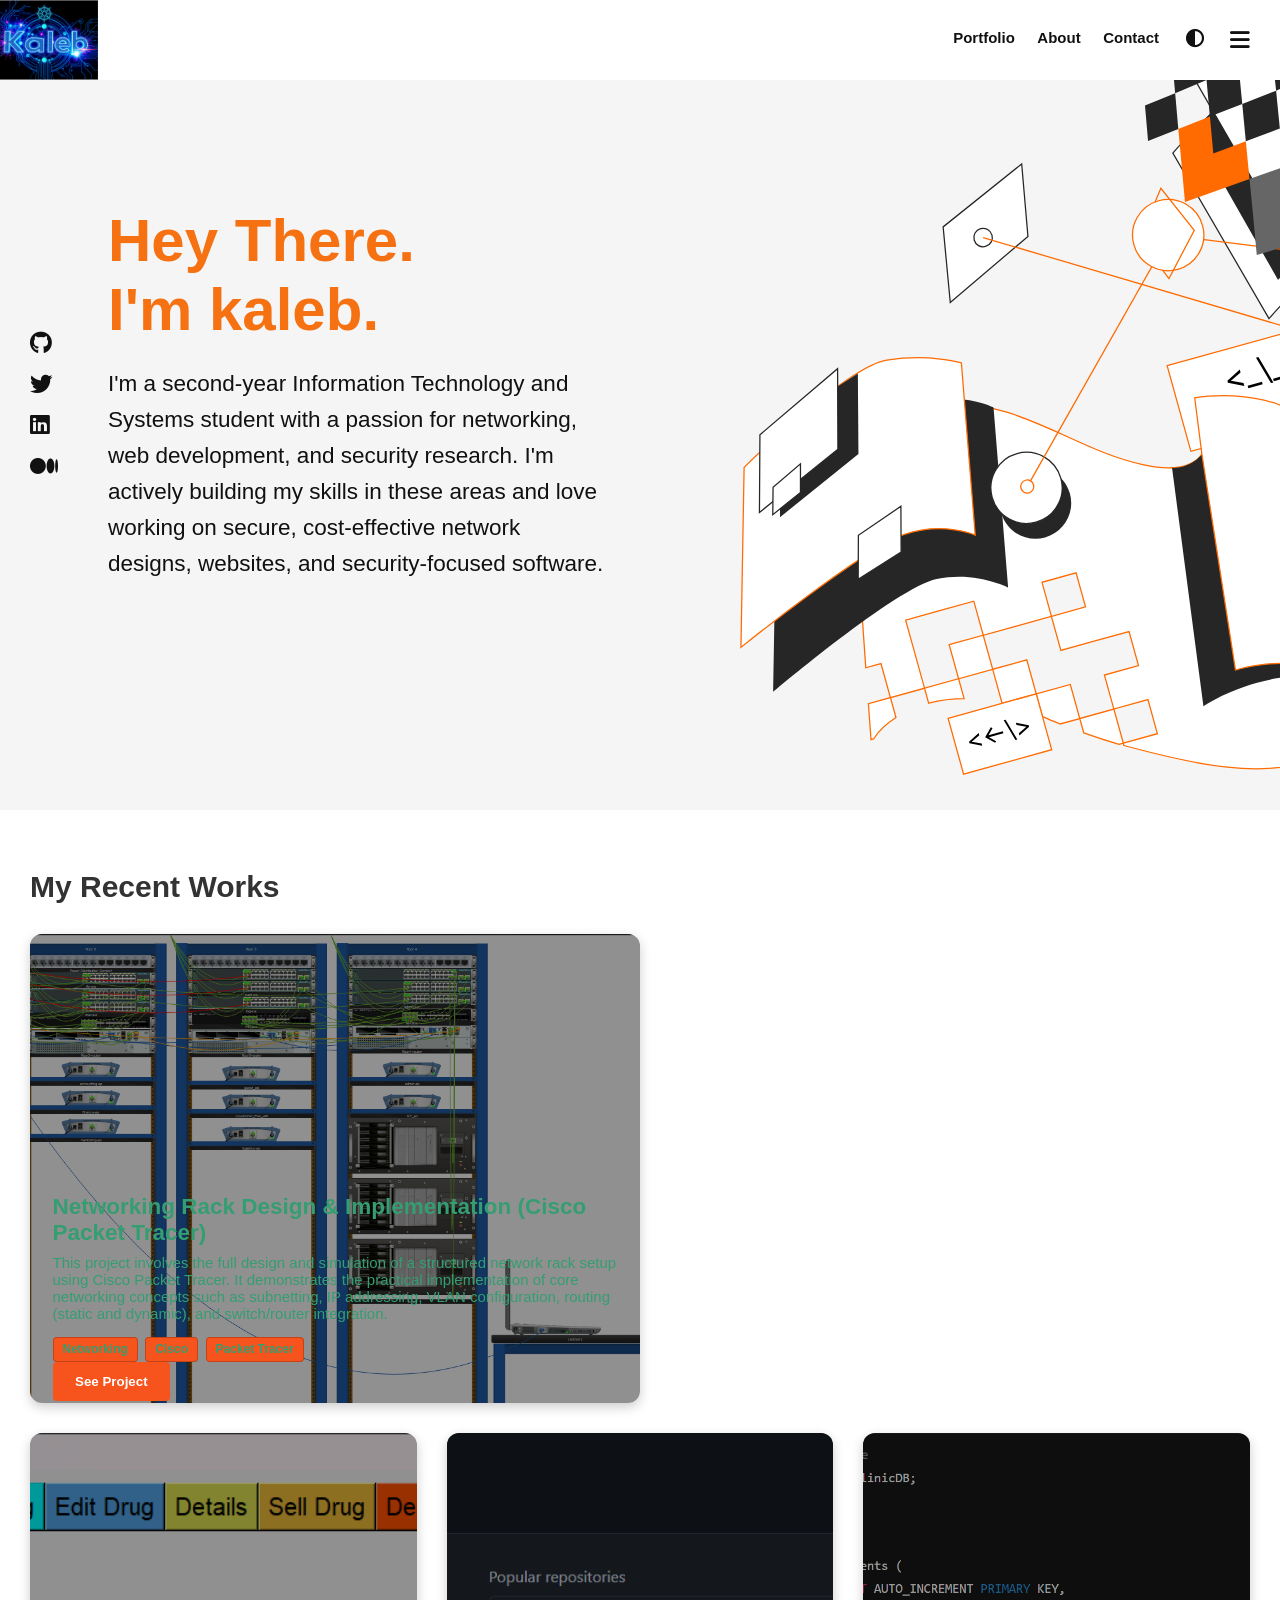
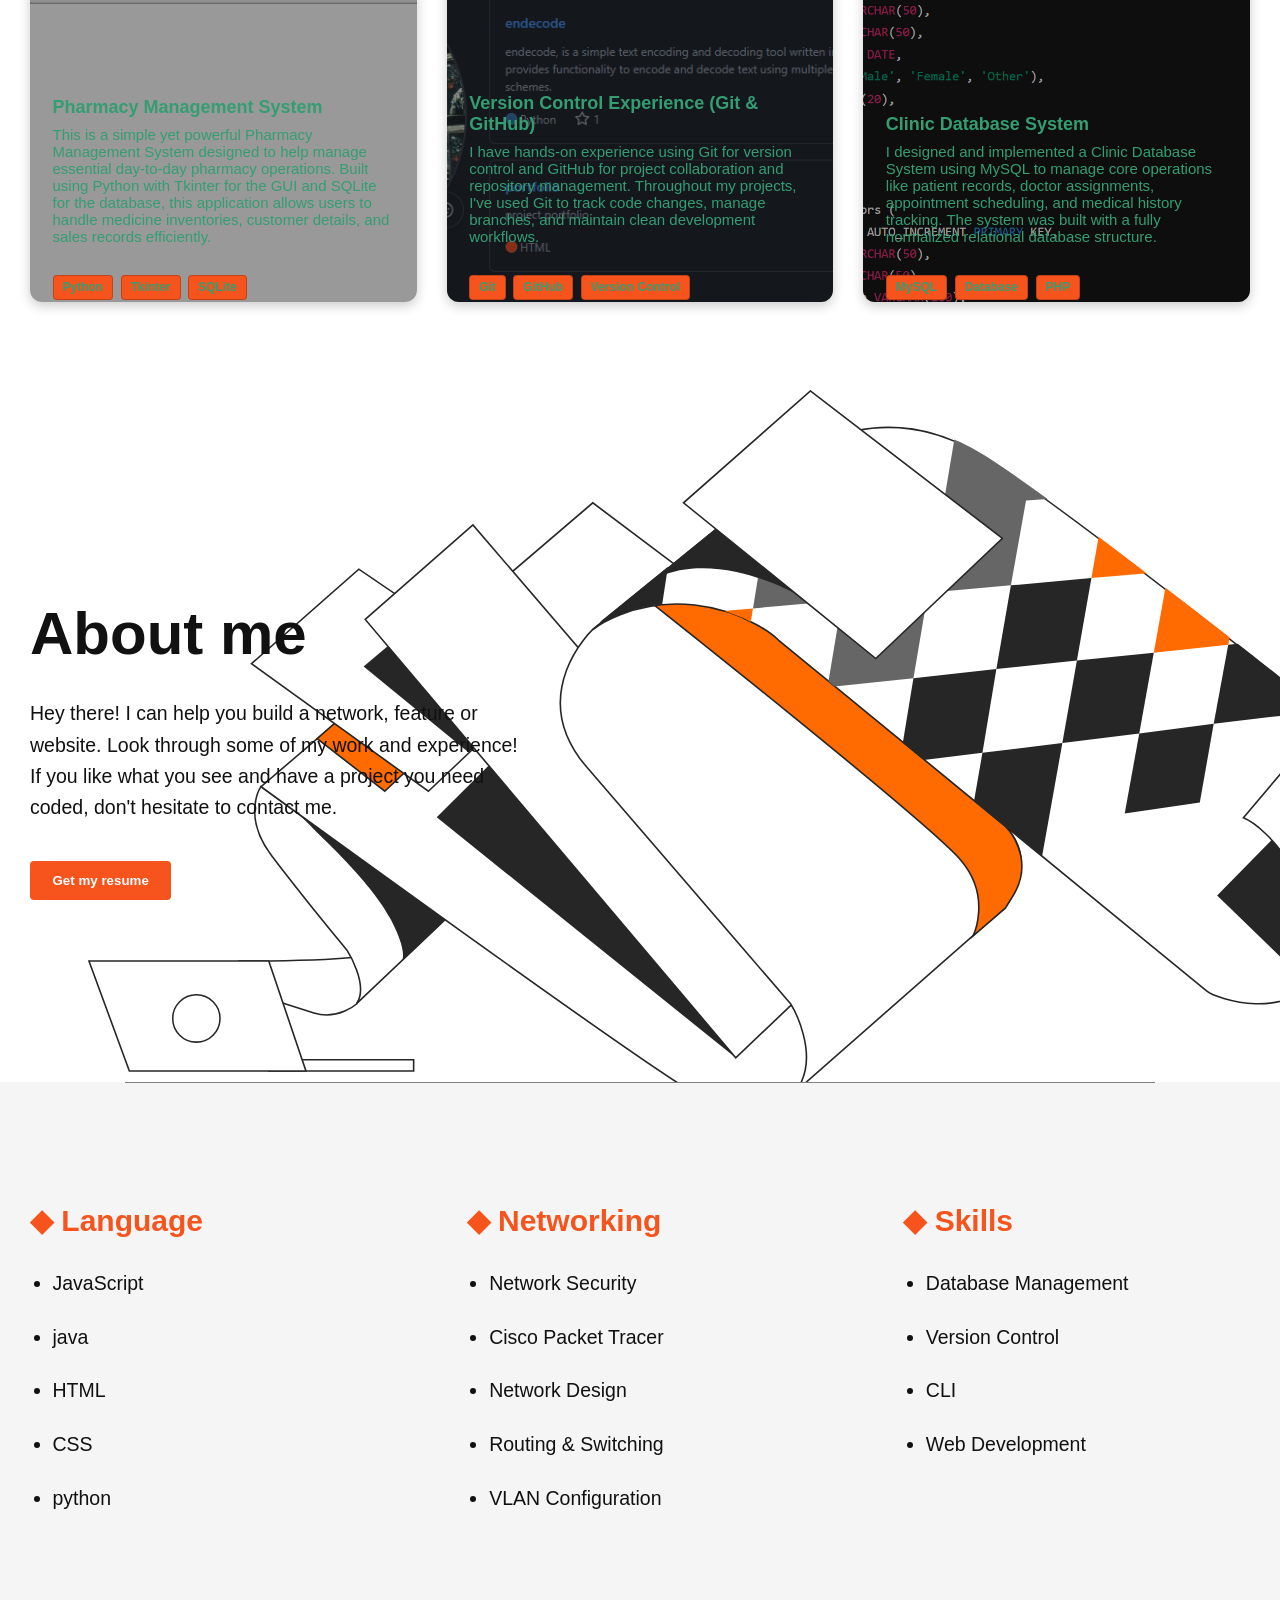
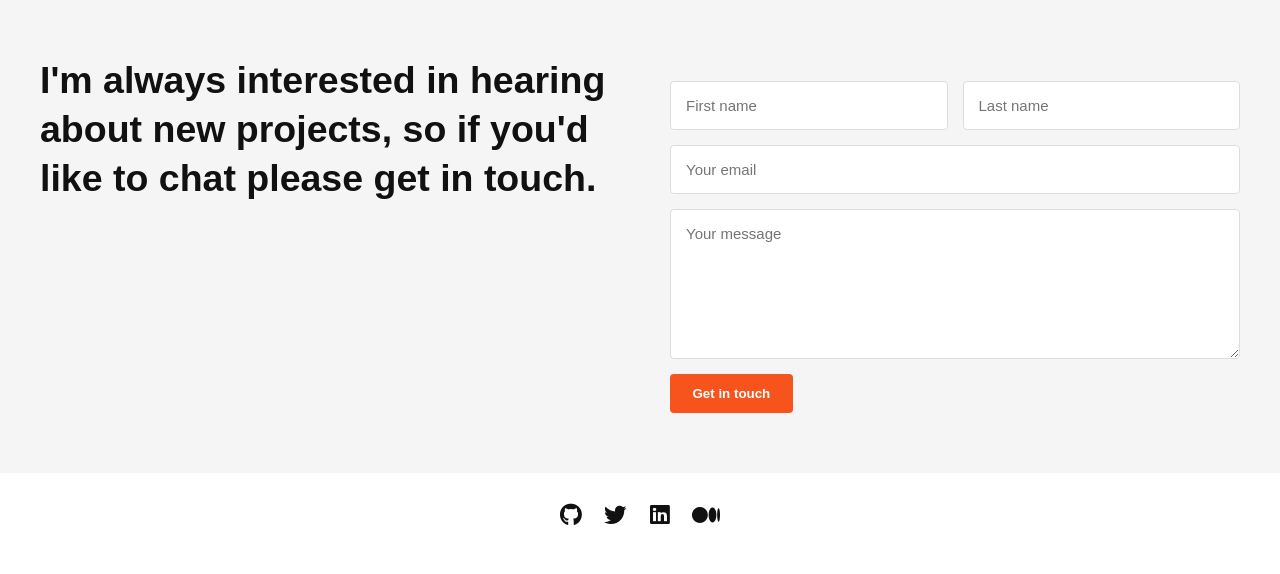
<file: index.html>
<!DOCTYPE html>
<html lang="en">
<head>
  <meta charset="UTF-8" />
  <meta name="viewport" content="width=device-width, initial-scale=1.0" />
  <title>Kaleb Portfolio</title>
  <link rel="stylesheet" href="style.css" />
  <link href="https://cdnjs.cloudflare.com/ajax/libs/font-awesome/6.0.0-beta3/css/all.min.css" rel="stylesheet">
</head>
<body>
  <script src="script.js"></script>
  <!-- Header Section --> 
  <header class="hero-section">
    <nav class="navbar">
      <img src="logo.png" alt="Logo" class="logo">
      <ul class="nav-links">
        <li><a href="#projects">Portfolio</a></li>
        <li><a href="#about">About</a></li>
        <li><a href="#contact">Contact</a></li>
        <li><a href="#" id="theme-toggle"><i class="fas fa-adjust"></i></a></li>
        <li><a href="#"><i class="fas fa-bars" id="detail-icon"></i></a></li>
      </ul>
    </nav>

    <div class="hero-content">
      <div class="social-and-text">
        <div class="social-icons">
          <a href="https://github.com/Aizay1" target="_blank" rel="noopener noreferrer"><i class="fab fa-github"></i></a>
          <a href="https://twitter.com/TheOldKing18967" target="_blank" rel="noopener noreferrer"><i class="fab fa-twitter"></i></a>
          <a href="https://www.linkedin.com/in/zay-el-4b0490338" target="_blank" rel="noopener noreferrer"><i class="fab fa-linkedin"></i></a>
          <a href="https://medium.com/@mypoint010" target="_blank" rel="noopener noreferrer"><i class="fab fa-medium"></i></a>
        </div>
    
        <div class="text">
          <h1>
            <span class="brown-text">Hey There.<br />I'm kaleb.</span>
          </h1>          
          <p>I'm a second-year Information Technology and Systems student with a passion for networking, web development, and security research. I'm actively building my skills in these areas and love working on secure, cost-effective network designs, websites, and security-focused software.</p>
        </div>
      </div>
    
      <div class="hero-image">
        <img src="Illustration-header.svg" alt="Hero Illustration" />
      </div>
    </div>
  </header>

  <!-- My Recent Works -->
  <section id="projects" class="recent-works">
    <h2>My Recent Works</h2>
    <div class="works-container">
      <div class="highlight" style="background-image: url('rack.png');">
        <div class="featured-project">
          <h3>Networking Rack Design & Implementation (Cisco Packet Tracer)</h3>
          <p>This project involves the full design and simulation of a structured network rack setup using Cisco Packet Tracer. It demonstrates the practical implementation of core networking concepts such as subnetting, IP addressing, VLAN configuration, routing (static and dynamic), and switch/router integration.</p>
          <div class="tech-stack">
            <button>Networking</button>
            <button>Cisco</button>
            <button>Packet Tracer</button>
          </div>
          <button>See Project</button>
        </div>
      </div>
      <div class="grid-projects">
        <div class="project-card" style="background-image: url('image.png');">
          <h4>Pharmacy Management System</h4>
          <p>This is a simple yet powerful Pharmacy Management System designed to help manage essential day-to-day pharmacy operations. Built using Python with Tkinter for the GUI and SQLite for the database, this application allows users to handle medicine inventories, customer details, and sales records efficiently.</p>
          <div class="tech-stack">
            <button>Python</button>
            <button>Tkinter</button>
            <button>SQLite</button>
          </div>
        </div>
        <div class="project-card" style="background-image: url('github.png');">
          <h4>Version Control Experience (Git & GitHub)</h4>
          <p>I have hands-on experience using Git for version control and GitHub for project collaboration and repository management. Throughout my projects, I've used Git to track code changes, manage branches, and maintain clean development workflows.</p>
          <div class="tech-stack">
            <button>Git</button>
            <button>GitHub</button>
            <button>Version Control</button>
          </div>
        </div>
        <div class="project-card" style="background-image: url('database.png');">
          <h4>Clinic Database System</h4>
          <p>I designed and implemented a Clinic Database System using MySQL to manage core operations like patient records, doctor assignments, appointment scheduling, and medical history tracking. The system was built with a fully normalized relational database structure.</p>
          <div class="tech-stack">
            <button>MySQL</button>
            <button>Database</button>
            <button>PHP</button>
          </div>
        </div>
      </div>
    </div>
  </section>

  <!-- About Me Section -->
  <section id="about" class="about-section">
    <div class="about-content">
      <div class="about-text">
        <h2>About me</h2>
        <p>Hey there! I can help you build a network, feature or website. Look through some of my work and experience! If you like what you see and have a project you need coded, don't hesitate to contact me.</p>
        <button>Get my resume</button>
      </div>
      <div class="about-image">
        <img src="about.svg" alt="About Illustration">
      </div>
    </div>
  </section>

  <div class="divider"></div>

  <!-- Skills Section -->
  <section id="skills" class="skills-section">
    <div class="skills-container">
      <div class="skill-category">
        <h3>◆ Language</h3>
        <ul class="skill-list">
          <li>JavaScript</li>
          <li>java</li>
          <li>HTML</li>
          <li>CSS</li>
          <li>python</li>
        </ul>
      </div>

      <div class="skill-category">
        <h3>◆ Networking</h3>
        <ul class="skill-list">
          <li>Network Security</li>
          <li>Cisco Packet Tracer</li>
          <li>Network Design</li>
          <li>Routing & Switching</li>
          <li>VLAN Configuration</li>
        </ul>
      </div>

      <div class="skill-category">
        <h3>◆ Skills</h3>
        <ul class="skill-list">
          <li>Database Management</li>
          <li>Version Control</li>
          <li>CLI</li>
          <li>Web Development</li>
        </ul>
      </div>
    </div>
  </section>

  <!-- Contact Section -->
  <section id="contact" class="contact-section">
    <div class="contact-container">
      <div class="contact-text">
        <p>I'm always interested in hearing about new projects, so if you'd like to chat please get in touch.</p>
      </div>
      <form class="contact-form">
        <div class="name-fields">
          <input type="text" placeholder="First name" />
          <input type="text" placeholder="Last name" />
        </div>
        <input type="email" placeholder="Your email" />
        <textarea placeholder="Your message"></textarea>
        <button type="submit">Get in touch</button>
      </form>
    </div>
  </section>

  <!-- Footer -->
  <footer>
    <div class="footer-icons">
      <a href="https://github.com/Aizay1" target="_blank" rel="noopener noreferrer"><i class="fab fa-github"></i></a>
      <a href="https://twitter.com/TheOldKing18967" target="_blank" rel="noopener noreferrer"><i class="fab fa-twitter"></i></a>
      <a href="https://www.linkedin.com/in/zay-el-4b0490338" target="_blank" rel="noopener noreferrer"><i class="fab fa-linkedin"></i></a>
      <a href="https://medium.com/@mypoint010" target="_blank" rel="noopener noreferrer"><i class="fab fa-medium"></i></a>
    </div>
  </footer>
</body>
</html>
</file>
<file: style.css>
/* General Reset and Base */
* {
  margin: 0;
  padding: 0;
  box-sizing: border-box;
  font-family: 'Segoe UI', sans-serif;
}

html {
  scroll-behavior: smooth; 
  font-size: 16px;
}

body {
  background-color: #f5f5f5;
  color: #333;
}

/* THEME SUPPORT */
body.dark-theme {
  background-color: #1c1c1c !important;
  color: rgb(245, 245, 245) !important;
}
body.light-theme {
  background-color: #f5f5f5 !important;
  color: #333 !important;
}

/* Navbar */ 
.navbar {
  position: fixed;          
  top: 0;
  left: 0;
  width: 100%;
  z-index: 1000;
  display: flex;
  justify-content: space-between;
  align-items: center;
  padding: 1.5rem 2rem 1.5rem 0;
  background-color: #111;
  color: white;
  height: 80px;
}
body.dark-theme .navbar {
  background-color: #222;
  color: #f5f5f5;
}
body.light-theme .navbar {
  background-color: #111;
  color: white;
}

.navbar .logo {
  height: 190%;
  width: auto;
  object-fit: contain;
  margin: -1.5rem 0;
  transform: scale(1.2);
  margin-left: 0;
}

.nav-links {
  display: flex;
  gap: 1.5rem;
  margin: 0;
  padding: 0;
  list-style: none;
}

.nav-links li a {
  color: #fff;
  text-decoration: none;
  transition: color 0.3s ease;
}
body.light-theme .nav-links li a {
  color: #fff;
}
body.dark-theme .nav-links li a {
  color: #f5f5f5;
}

.nav-links li a:hover {
  color: #ff6600;
}

.nav-links a {
  color: white;
  text-decoration: none;
  font-weight: bold;
}

.nav-links a i {
  font-size: 1.2rem;
  margin-left: 4px;
}

#detail-icon{
  color: #fff;
  font-size: 1.5rem;
  transition: color 0.3s ease;
}
body.dark-theme #detail-icon {
  color: #f5f5f5;
}
body.light-theme #detail-icon {
  color: #fff;
}

#detail-icon:hover {
  color: #f6531d !important;
  transition: color 0.3s ease;
}

/* Hero Section */
.hero-section {
  background-color: #1c1c1c;
  color: white;
  min-height: 90vh;
  display: flex;
  flex-direction: column;
  justify-content: center;
  overflow: hidden;
}
body.light-theme .hero-section {
  background-color: #f5f5f5;
  color: #333;
}
body.dark-theme .hero-section {
  background-color: #1c1c1c;
  color: white;
}

.hero-content {
  display: flex;
  align-items: center;
  justify-content: flex-start;
  height: 100%;
  padding-left: 2rem;
  gap: 2rem;
}

.text {
  flex: 1;
  margin-left: 20px;
  max-width: 500px;
}

.hero-content h1 {
  font-size: 4rem;
  margin-bottom: 1.5rem;
  color: #f6531d;
}

.hero-content p {
  font-size: 1.5rem;
  margin-bottom: 1.5rem;
  line-height: 1.6;
}

.social-and-text {
  display: flex;
  align-items: center;
  gap: 2rem;
}

.social-icons {
  display: flex;
  flex-direction: column;
  gap: 1rem;
}

.social-icons a {
  color: white;
  font-size: 1.5rem;
  transition: color 0.3s ease;
}
body.light-theme .social-icons a {
  color: #333;
}
body.dark-theme .social-icons a {
  color: #fff;
}

.social-icons a:hover {
  color: #f6531d !important;
  transition: color 0.3s ease;
}

.hero-image {
  position: absolute;
  right: 0;
  top: 0;
  height: 100%;
  display: flex;
  align-items: center;
}

.hero-image img {
  height: 100%;
  object-fit: cover;
}

/* Recent Works */
.recent-works {
  padding: 4rem 2rem;
  background-color: white;
}
body.dark-theme .recent-works {
  background-color: #232323;
  color: #f5f5f5;
}
body.light-theme .recent-works {
  background-color: white;
  color: #333;
}

.recent-works h2 {
  font-size: 2rem;
  margin-bottom: 2rem;
}

.works-container {
  display: flex;
  flex-direction: column;
  gap: 2rem;
}

.highlight {
  height: 469px;
  width: 50%;
  background-size: cover;
  background-position: center;
  border-radius: 12px;
  color: white;
  position: relative;
  display: flex;
  flex-direction: column;
  justify-content: flex-end;
  padding: 1.5rem;
  box-shadow: 0 4px 12px rgba(0, 0, 0, 0.2);
  transition: all 0.3s ease;
}
body.light-theme .highlight {
  color: #333;
}
body.dark-theme .highlight {
  color: white;
}

.highlight:hover {
  transform: scale(1.05);
}

.highlight::before {
  content: "";
  position: absolute;
  top: 0;
  left: 0;
  width: 100%;
  height: 100%;
  background: rgba(0, 0, 0, 0.4);
  z-index: 0;
  border-radius: 12px;
  transition: all 0.3s ease;
}

.highlight:hover::before {
  background: rgba(0, 0, 0, 0.7);
}

.featured-project {
  position: relative;
  z-index: 1;
  opacity: 1;
  transition: all 0.3s ease;
  transform: translateY(20px);
}

.highlight:hover .featured-project {
  transform: translateY(0);
}

.featured-project h3 {
  font-size: 1.5rem;
  margin-bottom: 0.5rem;
}

.featured-project p {
  margin-bottom: 1rem;
}

.grid-projects {
  display: grid;
  grid-template-columns: repeat(auto-fit, minmax(300px, 1fr));
  gap: 2rem;
}

.project-card {
  height: 469px;
  background-size: cover;
  background-position: center;
  border-radius: 12px;
  color: white;
  position: relative;
  display: flex;
  flex-direction: column;
  justify-content: flex-end;
  padding: 1.5rem;
  box-shadow: 0 4px 12px rgba(0, 0, 0, 0.2);
  transition: all 0.3s ease;
}
body.light-theme .project-card {
  color: #333;
}
body.dark-theme .project-card {
  color: white;
}

.project-card:hover {
  transform: scale(1.05);
}

.project-card::before {
  content: "";
  position: absolute;
  top: 0;
  left: 0;
  width: 100%;
  height: 100%;
  background: rgba(0, 0, 0, 0.4);
  z-index: 0;
  border-radius: 12px;
  transition: all 0.3s ease;
}

.project-card:hover::before {
  background: rgba(0, 0, 0, 0.7);
}

.project-card > * {
  position: relative;
  z-index: 1;
  opacity: 1;
  transition: all 0.3s ease;
  transform: translateY(20px);
}

.project-card:hover > * {
  transform: translateY(0);
}

.project-card h4 {
  font-size: 1.2rem;
  margin-bottom: 0.5rem;
}

.project-card p {
  margin-bottom: 1rem;
}

button {
  background-color: #f6531d;
  color: white;
  border: none;
  padding: 0.8rem 1.5rem;
  border-radius: 4px;
  cursor: pointer;
  font-weight: bold;
  transition: background-color 0.3s ease;
}
body.light-theme button {
  color: white;
  background-color: #f6531d;
}
body.dark-theme button {
  color: white;
  background-color: #f6531d;
}

button:hover {
  background-color: #e04a1a;
}

/* About Section */
.about-section {
  padding: 4rem 0;
  background-color: #1c1c1c;
  min-height: 80vh;
  display: flex;
  align-items: center;
  overflow: hidden;
  position: relative;
  padding-bottom: 5px;
}
body.light-theme .about-section {
  background-color: #f5f5f5;
  color: #333;
}
body.dark-theme .about-section {
  background-color: #1c1c1c;
  color: white;
}

.about-content {
  max-width: 100%;
  margin: 0;
  color: inherit;
  display: flex;
  align-items: center;
  position: relative;
  width: 100%;
  padding-left: 2rem;
}

.about-text {
  max-width: 500px;
  z-index: 1;
  padding-left: 0;
}

.about-text h2 {
  font-size: 4rem;
  margin-bottom: 2rem;
  color: #f6531d;
}

.about-text p {
  margin-bottom: 2.5rem;
  line-height: 1.6;
  font-size: 1.3rem;
}

.about-image {
  position: absolute;
  right: 0;
  top: 0;
  height: 100%;
  display: flex;
  align-items: center;
  margin-right: 0;
}

.about-image img {
  height: 100%;
  width: auto;
  object-fit: cover;
  min-height: 80vh;
}

/* Skills Section */
.skills-section {
  padding: 4rem 0;
  background-color: #1c1c1c;
  color: white;
  padding-top: 120px;
}
body.light-theme .skills-section {
  background-color: #f5f5f5;
  color: #333;
}
body.dark-theme .skills-section {
  background-color: #1c1c1c;
  color: white;
}

.skills-container {
  display: grid;
  grid-template-columns: repeat(3, 1fr);
  gap: 6rem;
  max-width: 1400px;
  margin: 0 auto;
  padding: 0 2rem;
}

.skill-category h3 {
  color: #f6531d;
  font-size: 2rem;
  margin-bottom: 2rem;
}

.skill-list {
  list-style: disc;
  padding-left: 1.5rem;
}

.skill-list li {
  color: inherit;
  margin-bottom: 1.5rem;
  font-size: 1.3rem;
  line-height: 1.6;
}

/* Contact Section */
.contact-section {
  padding: 4rem 2rem;
  background-color: #f5f5f5;
}
body.dark-theme .contact-section {
  background-color: #232323;
  color: #f5f5f5;
}
body.light-theme .contact-section {
  background-color: #f5f5f5;
  color: #333;
}

.contact-container {
  max-width: 1200px;
  margin: 0 auto;
  display: flex;
  align-items: flex-start;
  gap: 4rem;
}

.contact-text {
  flex: 1;
  text-align: left;
}

.contact-text p {
  font-size: 2.5rem;
  line-height: 1.3;
  font-weight: bold;
  color: inherit;
}

.contact-form {
  flex: 1;
  display: flex;
  flex-direction: column;
  gap: 1rem;
}

.name-fields {
  display: flex;
  gap: 1rem;
}

.name-fields input {
  flex: 1;
}

.contact-form input,
.contact-form textarea {
  padding: 1rem;
  border: 1px solid #ddd;
  border-radius: 4px;
  font-size: 1rem;
  width: 100%;
}

.contact-form textarea {
  min-height: 150px;
  resize: vertical;
}

.contact-form button {
  align-self: flex-start;
  padding: 0.8rem 1.5rem;
}

/* Footer */
footer {
  background-color: white;
  color: black;
  padding: 2rem;
  text-align: center;
}
body.dark-theme footer {
  background-color: #232323;
  color: #f5f5f5;
}
body.light-theme footer {
  background-color: white;
  color: black;
}

.footer-icons {
  display: flex;
  justify-content: center;
  gap: 1.5rem;
  margin-bottom: 1rem;
}

.footer-icons a {
  color: inherit;
  font-size: 1.5rem;
  transition: color 0.3s ease;
}
body.dark-theme .footer-icons a {
  color: #f5f5f5;
}
body.light-theme .footer-icons a {
  color: black;
}

.footer-icons a:hover {
  color: #f6531d;
}

/* Tech Stack */
.tech-stack {
  display: flex;
  gap: 0.5rem;
  margin-top: 1rem;
}

.tech-stack button {
  background-color: transparent;
  border: 1px solid rgba(255, 255, 255, 0.5);
  color: white;
  padding: 0.3rem 0.6rem;
  font-size: 0.8rem;
  border-radius: 4px;
  cursor: default;
}
body.light-theme .tech-stack button {
  border: 1px solid rgba(0,0,0,0.2);
  color: #333;
}
body.dark-theme .tech-stack button {
  border: 1px solid rgba(255,255,255,0.5);
  color: white;
}

.tech-stack button:hover {
  background-color: transparent;
  border-color: rgba(255, 255, 255, 0.8);
}

/* Divider */
.divider {
  position: relative;
  width: calc(100% - 30ch);
  height: 1px;
  margin: 0 auto;
  background-color: #808080;
}
body.dark-theme .divider {
  background-color: #444;
}
body.light-theme .divider {
  background-color: #808080;
}

/* Responsive Design */
@media screen and (max-width: 1400px) {
  html {
    font-size: 15px;
  }
}

@media screen and (max-width: 1200px) {
  html {
    font-size: 14px;
  }

  .hero-content {
    padding: 2rem;
    position: relative;
    z-index: 2;
  }
  

  .hero-image {
    opacity: 0.2;
    z-index: 1;
    width: 100%;
    height: 100%;
  }

  .hero-image img {
    width: 100%;
    height: 100%;
    object-fit: cover;
  }

  .text {
    max-width: 100%;
    padding-right: 2rem;
  }

  .highlight {
    width: 100%;
    height: auto;
    min-height: 40vh;
  }

  .about-image {
    opacity: 0.2;
    z-index: 1;
    width: 100%;
    height: 100%;
  }

  .about-image img {
    width: 100%;
    height: 100%;
    object-fit: cover;
  }

  .skills-container {
    padding: 0 2rem;
    gap: clamp(1rem, 4vw, 6rem);
  }
}

@media screen and (max-width: 768px) {
  html {
    font-size: 13px;
  }
  .nav-links {
    flex-direction: column;
  }
  .hero-section {
    min-height: auto;
    padding: 6rem 0 3rem;
  }

  .hero-content {
    flex-direction: column;
    text-align: center;
    padding: 1rem;
  }

  .hero-content h1 {
    font-size: clamp(2rem, 8vw, 2.8rem);
  }

  .hero-content p {
    font-size: clamp(0.9rem, 3vw, 1.1rem);
    padding: 0 1rem;
  }

  .social-and-text {
    flex-direction: column-reverse;
    gap: 1rem;
    width: 100%;
  }

  .works-container {
    padding: 0 1rem;
  }

  .grid-projects {
    grid-template-columns: 1fr;
    gap: clamp(1rem, 4vw, 2rem);
  }

  .highlight, .project-card {
    height: auto;
    min-height: clamp(300px, 50vh, 400px);
  }

  .project-card p,
  .highlight p {
    font-size: clamp(0.9rem, 2.5vw, 1rem);
    -webkit-line-clamp: 4;
  }

  .skills-container {
    grid-template-columns: 1fr;
    gap: clamp(1.5rem, 4vw, 2rem);
    padding: 1rem;
  }

  .skill-category h3 {
    font-size: clamp(1.2rem, 4vw, 1.5rem);
  }

  .skill-list li {
    font-size: clamp(0.9rem, 2.5vw, 1.1rem);
  }

  .contact-container {
    flex-direction: column;
    padding: 1rem;
    gap: clamp(1.5rem, 4vw, 2rem);
  }

  .contact-text p {
    font-size: clamp(1.4rem, 5vw, 1.8rem);
  }

  .contact-form input,
  .contact-form textarea {
    font-size: clamp(0.9rem, 2.5vw, 1rem);
  }
}

@media screen and (max-width: 480px) {
  html {
    font-size: 12px;
  }

  .hero-section {
    padding: 5rem 0 2rem;
  }

  .highlight, .project-card {
    min-height: clamp(250px, 40vh, 300px);
  }

  .project-card p,
  .highlight p {
    -webkit-line-clamp: 3;
  }

  .about-section {
    padding: 3rem 0;
  }

  .skills-section {
    padding: 2rem 0;
  }

  .contact-section {
    padding: 2rem 1rem;
  }
}

/* Tablet-specific adjustments */
@media screen and (min-width: 769px) and (max-width: 1024px) {
  .hero-content h1 {
    font-size: clamp(2.5rem, 6vw, 3.2rem);
  }

  .skills-container {
    grid-template-columns: repeat(2, 1fr);
    gap: clamp(2rem, 4vw, 3rem);
  }

  .highlight, .project-card {
    min-height: clamp(350px, 45vh, 400px);
  }

  .about-text,
  .contact-container {
    padding: 0 clamp(1rem, 4vw, 2rem);
  }
}

/* Landscape mode */
@media screen and (max-height: 600px) and (orientation: landscape) {
  .hero-section,
  .about-section {
    min-height: auto;
    padding: 5rem 0;
  }

  .highlight, .project-card {
    min-height: clamp(250px, 60vh, 350px);
  }
}

/* Ensure smooth transitions */
.hero-content,
.about-content,
.works-container,
.skills-container,
.contact-container,
.highlight,
.project-card {
  transition: all 0.3s ease;
}

/* Ensure menu icon is visible on mobile */
@media screen and (max-width: 768px) {
  .navbar {
    position: relative;
  }

  #detail-icon {
    display: block;
    position: absolute;
    right: 1rem;
    top: 50%;
    transform: translateY(-50%);
  }

  .logo {
    height: 150%;
    margin: 0;
  }
}
/* Theme: Navbar/Header */
body.dark-theme .navbar {
  background-color: #232323 !important;
  color: #f5f5f5 !important;
}
body.light-theme .navbar {
  background-color: #fff !important;
  color: #111 !important;
}
body.dark-theme .nav-links li a,
body.dark-theme .nav-links a,
body.dark-theme #detail-icon {
  color: #f5f5f5 !important;
}
body.light-theme .nav-links li a,
body.light-theme .nav-links a,
body.light-theme #detail-icon {
  color: #111 !important;
}
body.dark-theme .nav-links li a:hover,
body.dark-theme .nav-links a:hover {
  color: #f6531d !important;
}
body.light-theme .nav-links li a:hover,
body.light-theme .nav-links a:hover {
  color: #f6531d !important;
}

/* Theme: Hero Section (Header) */
body.dark-theme .hero-section {
  background-color: #1c1c1c !important;
  color: #f5f5f5 !important;
}
body.light-theme .hero-section {
  background-color: #f5f5f5 !important;
  color: #111 !important;
}
body.dark-theme .hero-section .text,
body.dark-theme .hero-section h1,
body.dark-theme .hero-section p {
  color: #f5f5f5 !important;
}
body.light-theme .hero-section .text,
body.light-theme .hero-section h1,
body.light-theme .hero-section p {
  color: #111 !important;
}

/* Theme: About Section */
body.dark-theme .about-section {
  background-color: #232323 !important;
  color: #f5f5f5 !important;
}
body.light-theme .about-section {
  background-color: #fff !important;
  color: #111 !important;
}
body.dark-theme .about-content,
body.dark-theme .about-text,
body.dark-theme .about-text h2,
body.dark-theme .about-text p {
  color: #f5f5f5 !important;
}
body.light-theme .about-content,
body.light-theme .about-text,
body.light-theme .about-text h2,
body.light-theme .about-text p {
  color: #111 !important;
}

/* Theme: Social Icons */
body.dark-theme .social-icons a { color: #f5f5f5 !important; }
body.light-theme .social-icons a { color: #111 !important; }

/* Theme: Skills Section */
body.dark-theme .skills-section,
body.dark-theme .skill-list li {
  background-color: #1c1c1c !important;
  color: #f5f5f5 !important;
}
body.light-theme .skills-section,
body.light-theme .skill-list li {
  background-color: #f5f5f5 !important;
  color: #111 !important;
}

/* Theme: Contact Section */
body.dark-theme .contact-section,
body.dark-theme .contact-text p {
  background-color: #232323 !important;
  color: #f5f5f5 !important;
}
body.light-theme .contact-section,
body.light-theme .contact-text p {
  background-color: #f5f5f5 !important;
  color: #111 !important;
}

/* Theme: Footer */
body.dark-theme footer {
  background-color: #232323 !important;
  color: #f5f5f5 !important;
}
body.light-theme footer {
  background-color: #fff !important;
  color: #111 !important;
}
body.dark-theme .footer-icons a { color: #f5f5f5 !important; }
body.light-theme .footer-icons a { color: #111 !important; }

/* Gold text in light theme, white in dark theme for project cards and featured projects */
body.light-theme .project-card,
body.light-theme .project-card h4,
body.light-theme .project-card p,
body.light-theme .project-card .tech-stack button,
body.light-theme .featured-project,
body.light-theme .featured-project h3,
body.light-theme .featured-project p,
body.light-theme .featured-project .tech-stack button {
  color: #349e72 !important; /* Gold */
}

body.dark-theme .project-card,
body.dark-theme .project-card h4,
body.dark-theme .project-card p,
body.dark-theme .project-card .tech-stack button,
body.dark-theme .featured-project,
body.dark-theme .featured-project h3,
body.dark-theme .featured-project p,
body.dark-theme .featured-project .tech-stack button {
  color: #fff !important; /* White */
}
.brown-text {
  color: #f57112 !important; /* SaddleBrown */
}

body.dark-theme .social-icons a:hover,
body.light-theme .social-icons a:hover {
  color: #f6531d !important;
}

body.dark-theme #detail-icon:hover,
body.light-theme #detail-icon:hover {
  color: #f6531d !important;
}
body.dark-theme .footer-icons a:hover,
body.light-theme .footer-icons a:hover {
  color: #f6531d !important;
}
</file>
